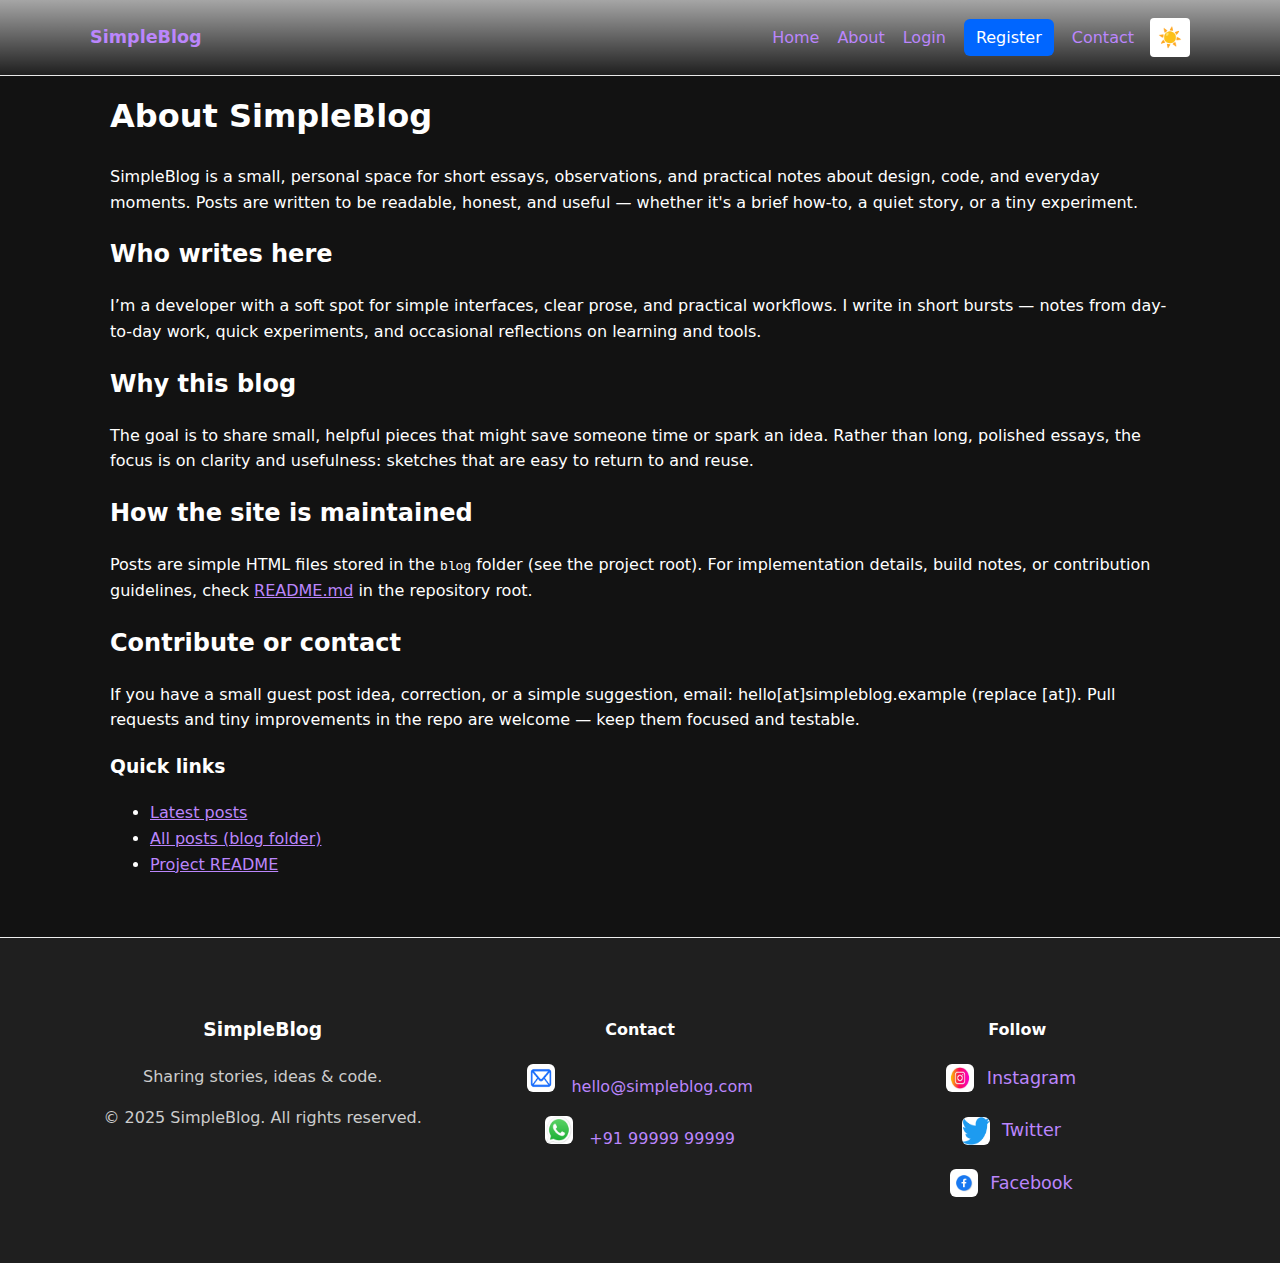
<file: about.html>
<!doctype html>
<html lang="en">
<head>
	<meta charset="utf-8" />
	<meta name="viewport" content="width=device-width,initial-scale=1" />
	<title>About — SimpleBlog</title>
	<link rel="stylesheet" href="styles/style.css" />
	<script defer src="scripts/theme-toggle.js"></script>
	<script defer src="scripts/nav-toggle.js"></script>
</head>
<body class="dark-theme">
	<header class="site-header">
		<div class="container header-inner">
			<a class="logo" href="index.html">SimpleBlog</a>
			<button class="nav-toggle" id="navToggle" aria-label="Toggle navigation">&#9776;</button>
			<nav class="nav" id="mainNav">
				<a href="index.html">Home</a>
				<a href="about.html">About</a>
				<a href="login.html">Login</a>
				<a href="register.html" class="btn">Register</a>
				<a href="#footer">Contact</a>
				<button id="themeToggle" class="theme-toggle">☀️</button>
			</nav>
		</div>
	</header>

	<main>
		<section class="container about-hero">
			<h1>About SimpleBlog</h1>
			<p class="lead">SimpleBlog is a small, personal space for short essays, observations, and practical notes about design, code, and everyday moments. Posts are written to be readable, honest, and useful — whether it's a brief how-to, a quiet story, or a tiny experiment.</p>
		</section>

		<section class="container about-grid">
			<article class="about-card">
				<h2>Who writes here</h2>
				<p>I’m a developer with a soft spot for simple interfaces, clear prose, and practical workflows. I write in short bursts — notes from day-to-day work, quick experiments, and occasional reflections on learning and tools.</p>
			</article>

			<article class="about-card">
				<h2>Why this blog</h2>
				<p>The goal is to share small, helpful pieces that might save someone time or spark an idea. Rather than long, polished essays, the focus is on clarity and usefulness: sketches that are easy to return to and reuse.</p>
			</article>

			<article class="about-card">
				<h2>How the site is maintained</h2>
				<p>Posts are simple HTML files stored in the <code>blog</code> folder (see the project root). For implementation details, build notes, or contribution guidelines, check <a href="../README.md">README.md</a> in the repository root.</p>
			</article>

			<article class="about-card">
				<h2>Contribute or contact</h2>
				<p>If you have a small guest post idea, correction, or a simple suggestion, email: hello[at]simpleblog.example (replace [at]). Pull requests and tiny improvements in the repo are welcome — keep them focused and testable.</p>
			</article>
		</section>

		<section class="container quick-links">
			<h3>Quick links</h3>
			<ul>
				<li><a href="index.html">Latest posts</a></li>
				<li><a href="blog/">All posts (blog folder)</a></li>
				<li><a href="../README.md">Project README</a></li>
			</ul>
		</section>
	</main>

	<footer id="footer" class="site-footer">
		<div class="container footer-grid">
			<div>
				<h3>SimpleBlog</h3>
				<p>Sharing stories, ideas & code.</p>
				<p>© 2025 SimpleBlog. All rights reserved.</p>
			</div>
			<div>
				<h4>Contact</h4>
				<p>
					<a href="mailto:hello@simpleblog.com">
						<img src="images/email.png" alt="Email Icon" width="24" height="24" />
						hello@simpleblog.com
					</a>
				</p>
				<p>
					<a href="https://wa.me/919999999999">
						<img src="images/whatapps.png" alt="WhatsApp Icon" width="24" height="24" />
						+91 99999 99999
					</a>
				</p>
			</div>
			<div>
				<h4>Follow</h4>
				<div class="socials vertical-socials">
					<a href="#">
						<img src="images/insta.png" alt="Instagram Icon" width="28" height="28" />
						Instagram
					</a>
					<a href="#">
						<img src="images/twitter.png" alt="Twitter Icon" width="28" height="28" />
						Twitter
					</a>
					<a href="#">
						<img src="images/fb.png" alt="Facebook Icon" width="28" height="28" />
						Facebook
					</a>
				</div>
			</div>
		</div>
	</footer>
</body>
</html>
</file>
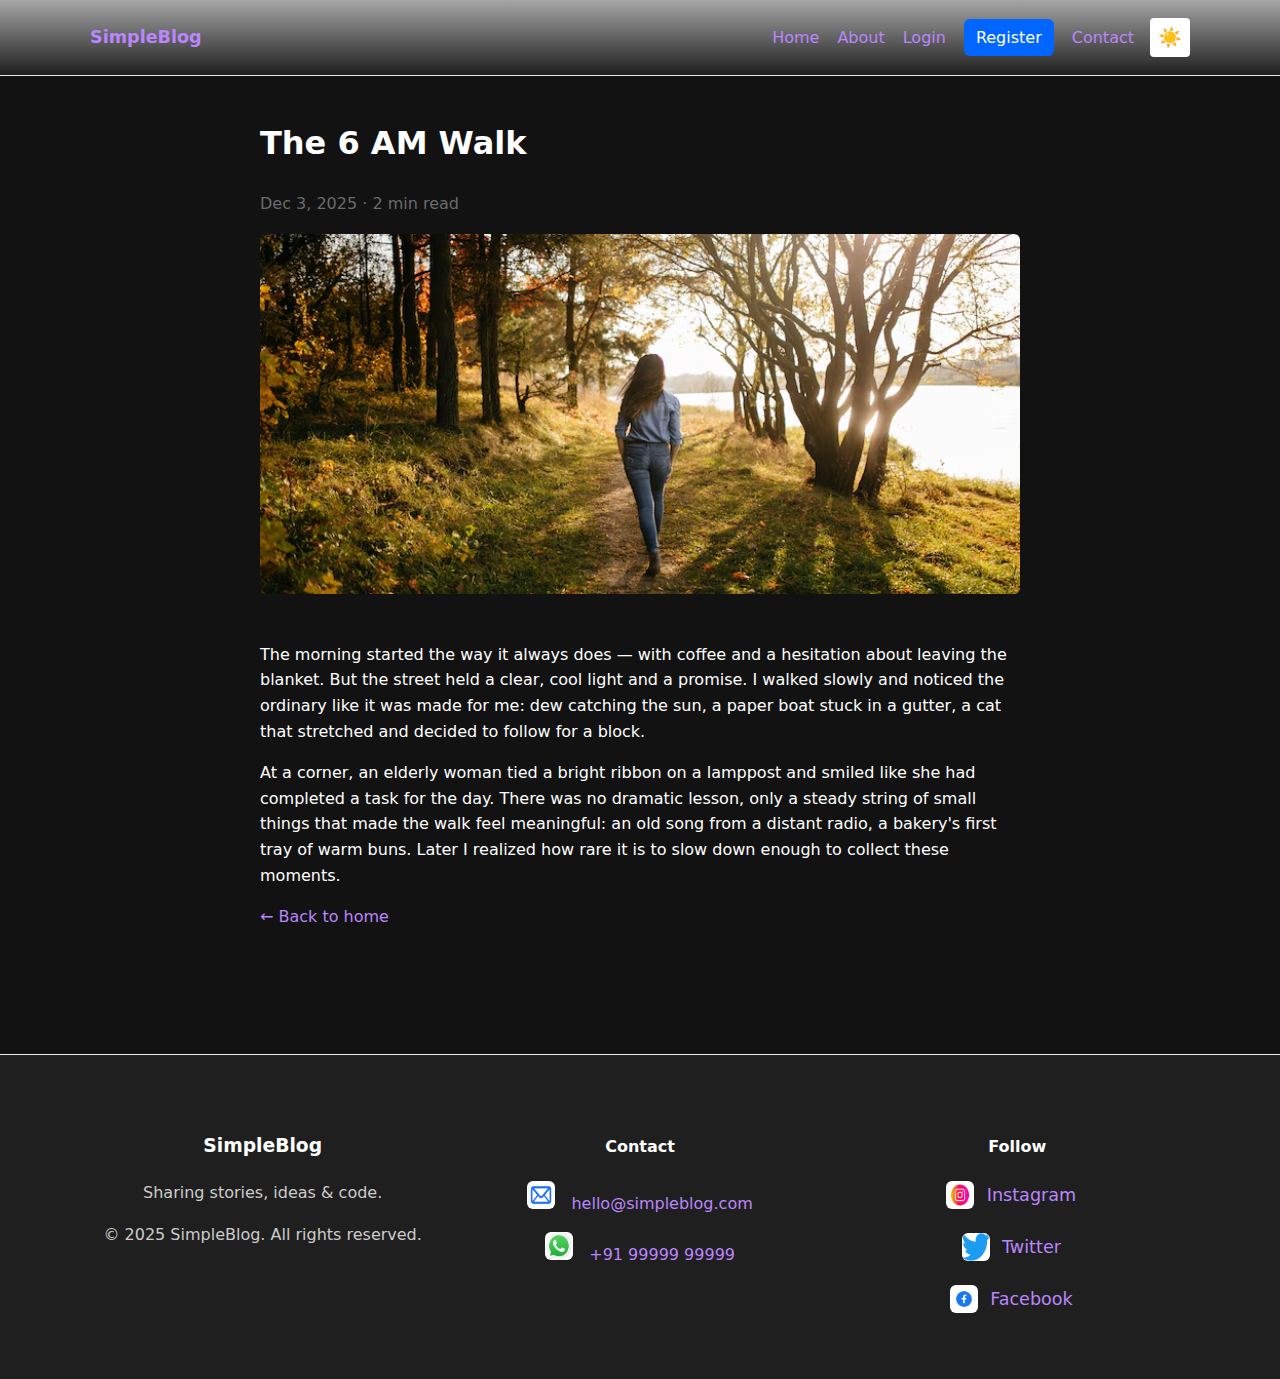
<file: blog-post-1.html>
<!doctype html>
<html lang="en">
<head>
	<meta charset="utf-8" />
	<meta name="viewport" content="width=device-width,initial-scale=1" />
	<title>The 6 AM Walk — SimpleBlog</title>
	<link rel="stylesheet" href="styles/style.css" />
	<script defer src="scripts/theme-toggle.js"></script>
	<script defer src="scripts/nav-toggle.js"></script>
</head>
<body class="dark-theme">
	<header class="site-header">
		<div class="container header-inner">
			<a class="logo" href="index.html">SimpleBlog</a>
			<button class="nav-toggle" id="navToggle" aria-label="Toggle navigation">&#9776;</button>
			<nav class="nav" id="mainNav">
				<a href="index.html">Home</a>
				<a href="about.html">About</a>
				<a href="login.html">Login</a>
				<a href="register.html" class="btn">Register</a>
				<a href="#footer">Contact</a>
				<button id="themeToggle" class="theme-toggle">☀️</button>
			</nav>
		</div>
	</header>

	<main class="container post-page">
		<article class="post">
			<h1>The 6 AM Walk</h1>
			<p class="meta">Dec 3, 2025 · 2 min read</p>
			<img class="post-hero" src="images/morning_walk.png" alt="A quiet morning walk" />
			<section class="post-content">
				<p>The morning started the way it always does — with coffee and a hesitation about leaving the blanket. But the street held a clear, cool light and a promise. I walked slowly and noticed the ordinary like it was made for me: dew catching the sun, a paper boat stuck in a gutter, a cat that stretched and decided to follow for a block.</p>

				<p>At a corner, an elderly woman tied a bright ribbon on a lamppost and smiled like she had completed a task for the day. There was no dramatic lesson, only a steady string of small things that made the walk feel meaningful: an old song from a distant radio, a bakery's first tray of warm buns. Later I realized how rare it is to slow down enough to collect these moments.</p>
			</section>

			<p><a class="back-link" href="index.html">← Back to home</a></p>
		</article>
	</main>

	<footer id="footer" class="site-footer">
		<div class="container footer-grid">
			<div>
				<h3>SimpleBlog</h3>
				<p>Sharing stories, ideas & code.</p>
				<p>© 2025 SimpleBlog. All rights reserved.</p>
			</div>
			<div>
				<h4>Contact</h4>
				<p>
					<a href="mailto:hello@simpleblog.com">
						<img src="images/email.png" alt="Email Icon" width="24" height="24" />
						hello@simpleblog.com
					</a>
				</p>
				<p>
					<a href="https://wa.me/919999999999">
						<img src="images/whatapps.png" alt="WhatsApp Icon" width="24" height="24" />
						+91 99999 99999
					</a>
				</p>
			</div>
			<div>
				<h4>Follow</h4>
				<div class="socials vertical-socials">
					<a href="#">
						<img src="images/insta.png" alt="Instagram Icon" width="28" height="28" />
						Instagram
					</a>
					<a href="#">
						<img src="images/twitter.png" alt="Twitter Icon" width="28" height="28" />
						Twitter
					</a>
					<a href="#">
						<img src="images/fb.png" alt="Facebook Icon" width="28" height="28" />
						Facebook
					</a>
				</div>
			</div>
		</div>
	</footer>
</body>
</html>
</file>
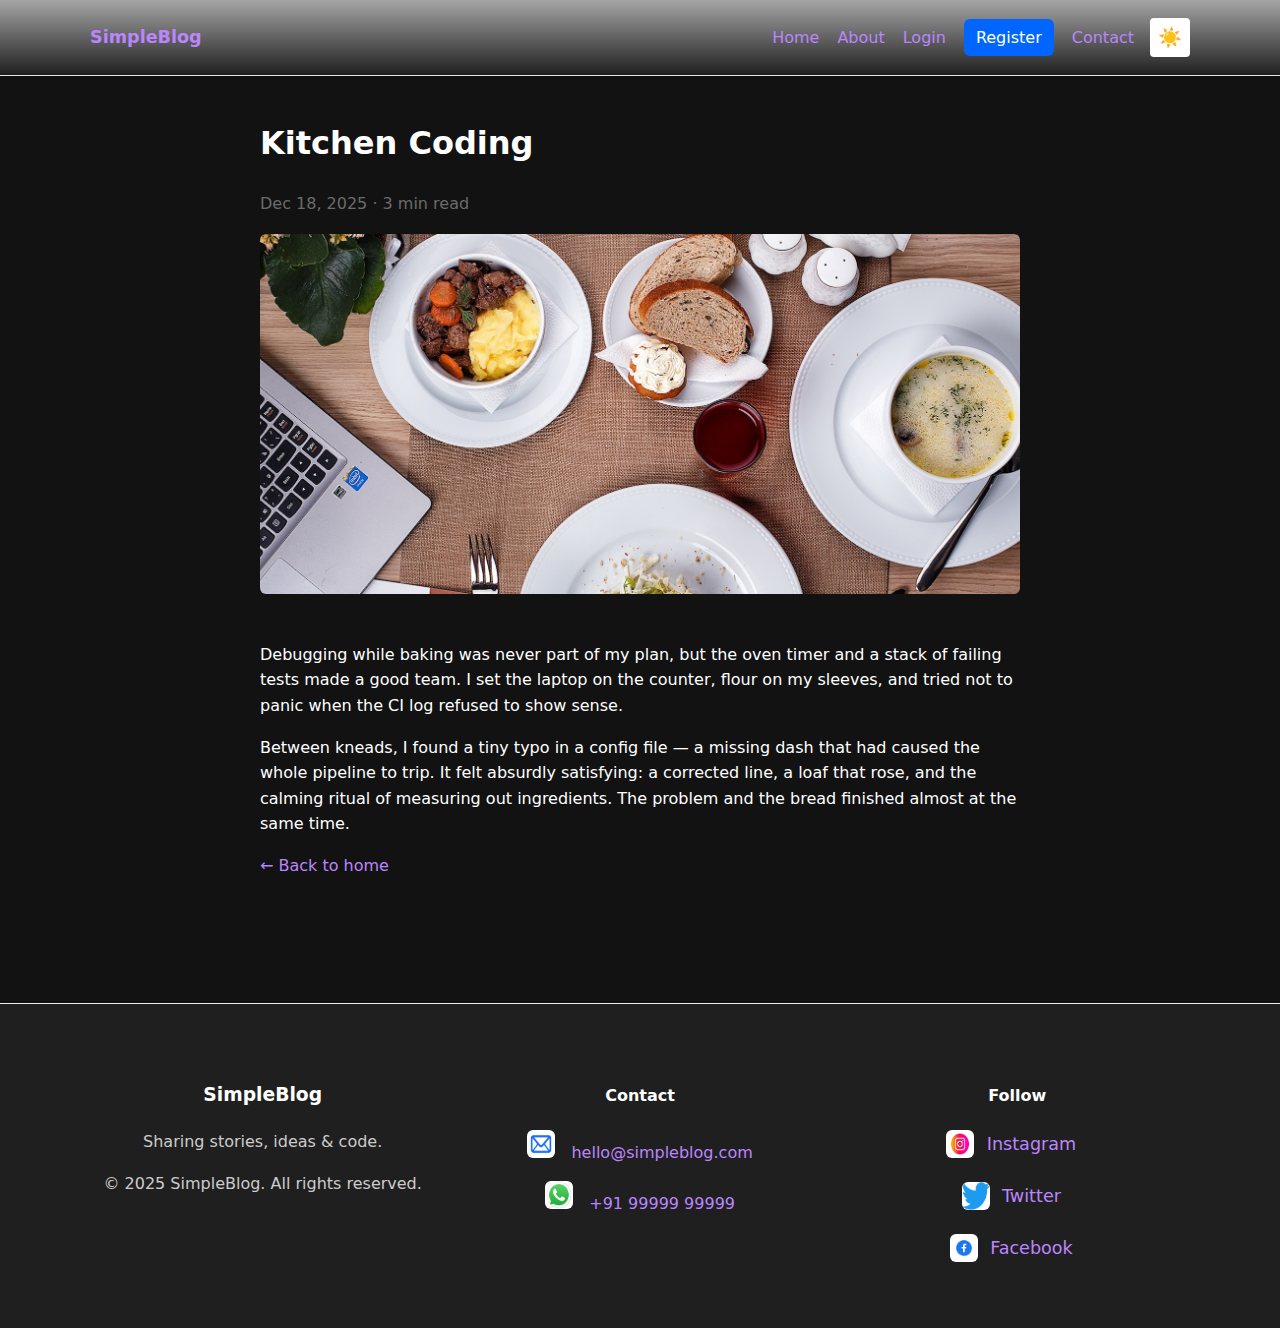
<file: blog-post-2.html>
<!doctype html>
<html lang="en">
<head>
	<meta charset="utf-8" />
	<meta name="viewport" content="width=device-width,initial-scale=1" />
	<title>Kitchen Coding — SimpleBlog</title>
	<link rel="stylesheet" href="styles/style.css" />
	<script defer src="scripts/theme-toggle.js"></script>
	<script defer src="scripts/nav-toggle.js"></script>
</head>
<body class="dark-theme">
	<header class="site-header">
		<div class="container header-inner">
			<a class="logo" href="index.html">SimpleBlog</a>
			<button class="nav-toggle" id="navToggle" aria-label="Toggle navigation">&#9776;</button>
			<nav class="nav" id="mainNav">
				<a href="index.html">Home</a>
				<a href="about.html">About</a>
				<a href="login.html">Login</a>
				<a href="register.html" class="btn">Register</a>
				<a href="#footer">Contact</a>
				<button id="themeToggle" class="theme-toggle">☀️</button>
			</nav>
		</div>
	</header>

	<main class="container post-page">
		<article class="post">
			<h1>Kitchen Coding</h1>
			<p class="meta">Dec 18, 2025 · 3 min read</p>
			<img class="post-hero" src="images/kitchen_coding.png" alt="Mixing dough and debugging" />
			<section class="post-content">
				<p>Debugging while baking was never part of my plan, but the oven timer and a stack of failing tests made a good team. I set the laptop on the counter, flour on my sleeves, and tried not to panic when the CI log refused to show sense.</p>

				<p>Between kneads, I found a tiny typo in a config file — a missing dash that had caused the whole pipeline to trip. It felt absurdly satisfying: a corrected line, a loaf that rose, and the calming ritual of measuring out ingredients. The problem and the bread finished almost at the same time.</p>
			</section>

			<p><a class="back-link" href="index.html">← Back to home</a></p>
		</article>
	</main>

	<footer id="footer" class="site-footer">
		<div class="container footer-grid">
			<div>
				<h3>SimpleBlog</h3>
				<p>Sharing stories, ideas & code.</p>
				<p>© 2025 SimpleBlog. All rights reserved.</p>
			</div>
			<div>
				<h4>Contact</h4>
				<p>
					<a href="mailto:hello@simpleblog.com">
						<img src="images/email.png" alt="Email Icon" width="24" height="24" />
						hello@simpleblog.com
					</a>
				</p>
				<p>
					<a href="https://wa.me/919999999999">
						<img src="images/whatapps.png" alt="WhatsApp Icon" width="24" height="24" />
						+91 99999 99999
					</a>
				</p>
			</div>
			<div>
				<h4>Follow</h4>
				<div class="socials vertical-socials">
					<a href="#">
						<img src="images/insta.png" alt="Instagram Icon" width="28" height="28" />
						Instagram
					</a>
					<a href="#">
						<img src="images/twitter.png" alt="Twitter Icon" width="28" height="28" />
						Twitter
					</a>
					<a href="#">
						<img src="images/fb.png" alt="Facebook Icon" width="28" height="28" />
						Facebook
					</a>
				</div>
			</div>
		</div>
	</footer>
</body>
</html>
</file>
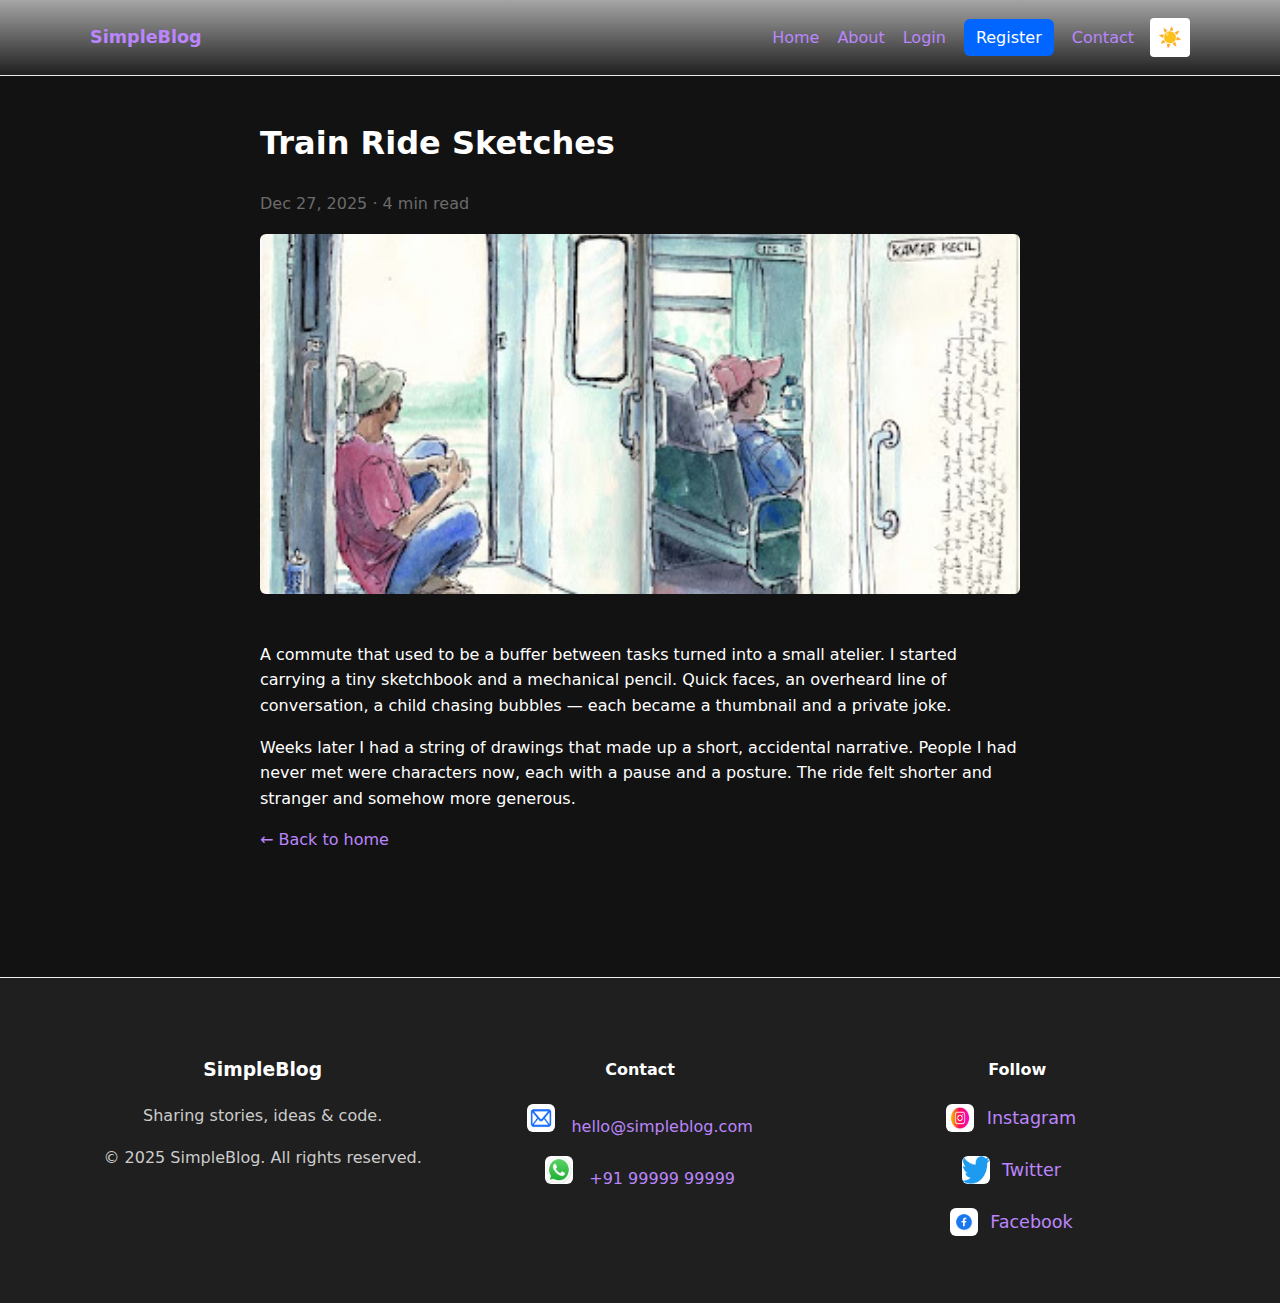
<file: blog-post-3.html>
<!doctype html>
<html lang="en">
<head>
	<meta charset="utf-8" />
	<meta name="viewport" content="width=device-width,initial-scale=1" />
	<title>Train Ride Sketches — SimpleBlog</title>
	<link rel="stylesheet" href="styles/style.css" />
	<script defer src="scripts/theme-toggle.js"></script>
	<script defer src="scripts/nav-toggle.js"></script>
</head>
<body class="dark-theme">
	<header class="site-header">
		<div class="container header-inner">
			<a class="logo" href="index.html">SimpleBlog</a>
			<button class="nav-toggle" id="navToggle" aria-label="Toggle navigation">&#9776;</button>
			<nav class="nav" id="mainNav">
				<a href="index.html">Home</a>
				<a href="about.html">About</a>
				<a href="login.html">Login</a>
				<a href="register.html" class="btn">Register</a>
				<a href="#footer">Contact</a>
				<button id="themeToggle" class="theme-toggle">☀️</button>
			</nav>
		</div>
	</header>

	<main class="container post-page">
		<article class="post">
			<h1>Train Ride Sketches</h1>
			<p class="meta">Dec 27, 2025 · 4 min read</p>
			<img class="post-hero" src="images/train_sketch.png" alt="Sketchbook on a train" />
			<section class="post-content">
				<p>A commute that used to be a buffer between tasks turned into a small atelier. I started carrying a tiny sketchbook and a mechanical pencil. Quick faces, an overheard line of conversation, a child chasing bubbles — each became a thumbnail and a private joke.</p>

				<p>Weeks later I had a string of drawings that made up a short, accidental narrative. People I had never met were characters now, each with a pause and a posture. The ride felt shorter and stranger and somehow more generous.</p>
			</section>

			<p><a class="back-link" href="index.html">← Back to home</a></p>
		</article>
	</main>

	<footer id="footer" class="site-footer">
		<div class="container footer-grid">
			<div>
				<h3>SimpleBlog</h3>
				<p>Sharing stories, ideas & code.</p>
				<p>© 2025 SimpleBlog. All rights reserved.</p>
			</div>
			<div>
				<h4>Contact</h4>
				<p>
					<a href="mailto:hello@simpleblog.com">
						<img src="images/email.png" alt="Email Icon" width="24" height="24" />
						hello@simpleblog.com
					</a>
				</p>
				<p>
					<a href="https://wa.me/919999999999">
						<img src="images/whatapps.png" alt="WhatsApp Icon" width="24" height="24" />
						+91 99999 99999
					</a>
				</p>
			</div>
			<div>
				<h4>Follow</h4>
				<div class="socials vertical-socials">
					<a href="#">
						<img src="images/insta.png" alt="Instagram Icon" width="28" height="28" />
						Instagram
					</a>
					<a href="#">
						<img src="images/twitter.png" alt="Twitter Icon" width="28" height="28" />
						Twitter
					</a>
					<a href="#">
						<img src="images/fb.png" alt="Facebook Icon" width="28" height="28" />
						Facebook
					</a>
				</div>
			</div>
		</div>
	</footer>
</body>
</html>
</file>
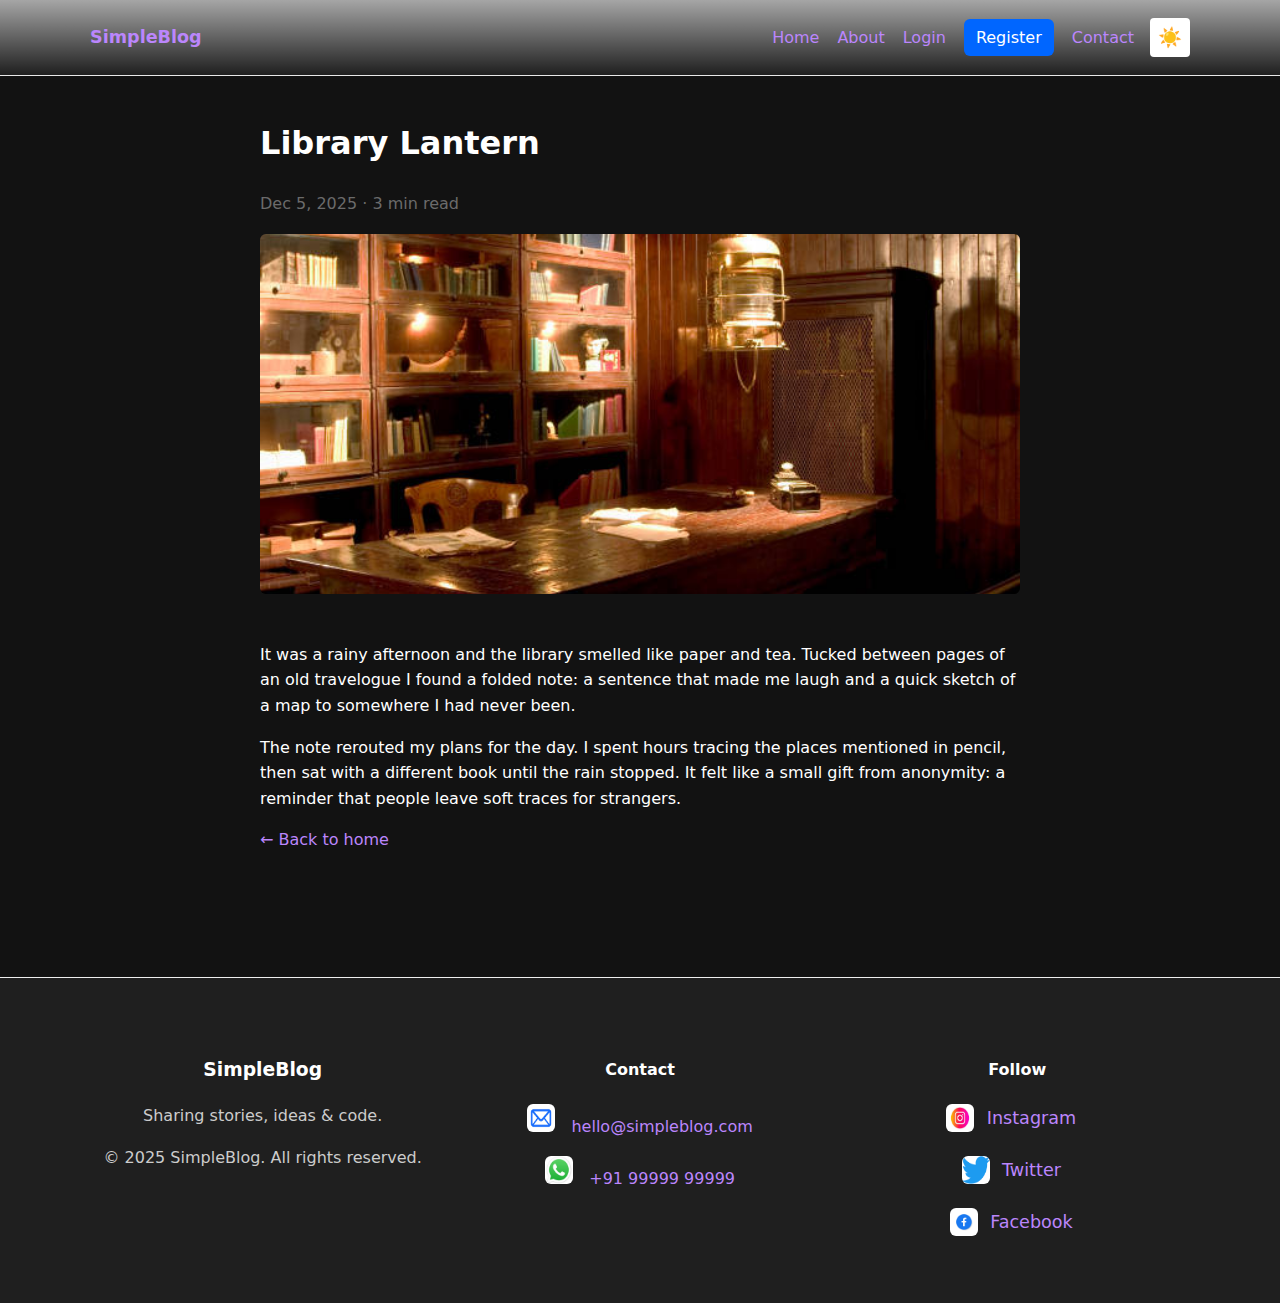
<file: blog-post-4.html>
<!doctype html>
<html lang="en">
<head>
	<meta charset="utf-8" />
	<meta name="viewport" content="width=device-width,initial-scale=1" />
	<title>Library Lantern — SimpleBlog</title>
	<link rel="stylesheet" href="styles/style.css" />
	<script defer src="scripts/theme-toggle.js"></script>
	<script defer src="scripts/nav-toggle.js"></script>
</head>
<body class="dark-theme">
	<header class="site-header">
		<div class="container header-inner">
			<a class="logo" href="index.html">SimpleBlog</a>
			<button class="nav-toggle" id="navToggle" aria-label="Toggle navigation">&#9776;</button>
			<nav class="nav" id="mainNav">
				<a href="index.html">Home</a>
				<a href="about.html">About</a>
				<a href="login.html">Login</a>
				<a href="register.html" class="btn">Register</a>
				<a href="#footer">Contact</a>
				<button id="themeToggle" class="theme-toggle">☀️</button>
			</nav>
		</div>
	</header>

	<main class="container post-page">
		<article class="post">
			<h1>Library Lantern</h1>
			<p class="meta">Dec 5, 2025 · 3 min read</p>
			<img class="post-hero" src="images/library_lantern.png" alt="A note found in a book" />
			<section class="post-content">
				<p>It was a rainy afternoon and the library smelled like paper and tea. Tucked between pages of an old travelogue I found a folded note: a sentence that made me laugh and a quick sketch of a map to somewhere I had never been.</p>

				<p>The note rerouted my plans for the day. I spent hours tracing the places mentioned in pencil, then sat with a different book until the rain stopped. It felt like a small gift from anonymity: a reminder that people leave soft traces for strangers.</p>
			</section>

			<p><a class="back-link" href="index.html">← Back to home</a></p>
		</article>
	</main>

	<footer id="footer" class="site-footer">
		<div class="container footer-grid">
			<div>
				<h3>SimpleBlog</h3>
				<p>Sharing stories, ideas & code.</p>
				<p>© 2025 SimpleBlog. All rights reserved.</p>
			</div>
			<div>
				<h4>Contact</h4>
				<p>
					<a href="mailto:hello@simpleblog.com">
						<img src="images/email.png" alt="Email Icon" width="24" height="24" />
						hello@simpleblog.com
					</a>
				</p>
				<p>
					<a href="https://wa.me/919999999999">
						<img src="images/whatapps.png" alt="WhatsApp Icon" width="24" height="24" />
						+91 99999 99999
					</a>
				</p>
			</div>
			<div>
				<h4>Follow</h4>
				<div class="socials vertical-socials">
					<a href="#">
						<img src="images/insta.png" alt="Instagram Icon" width="28" height="28" />
						Instagram
					</a>
					<a href="#">
						<img src="images/twitter.png" alt="Twitter Icon" width="28" height="28" />
						Twitter
					</a>
					<a href="#">
						<img src="images/fb.png" alt="Facebook Icon" width="28" height="28" />
						Facebook
					</a>
				</div>
			</div>
		</div>
	</footer>
</body>
</html>
</file>
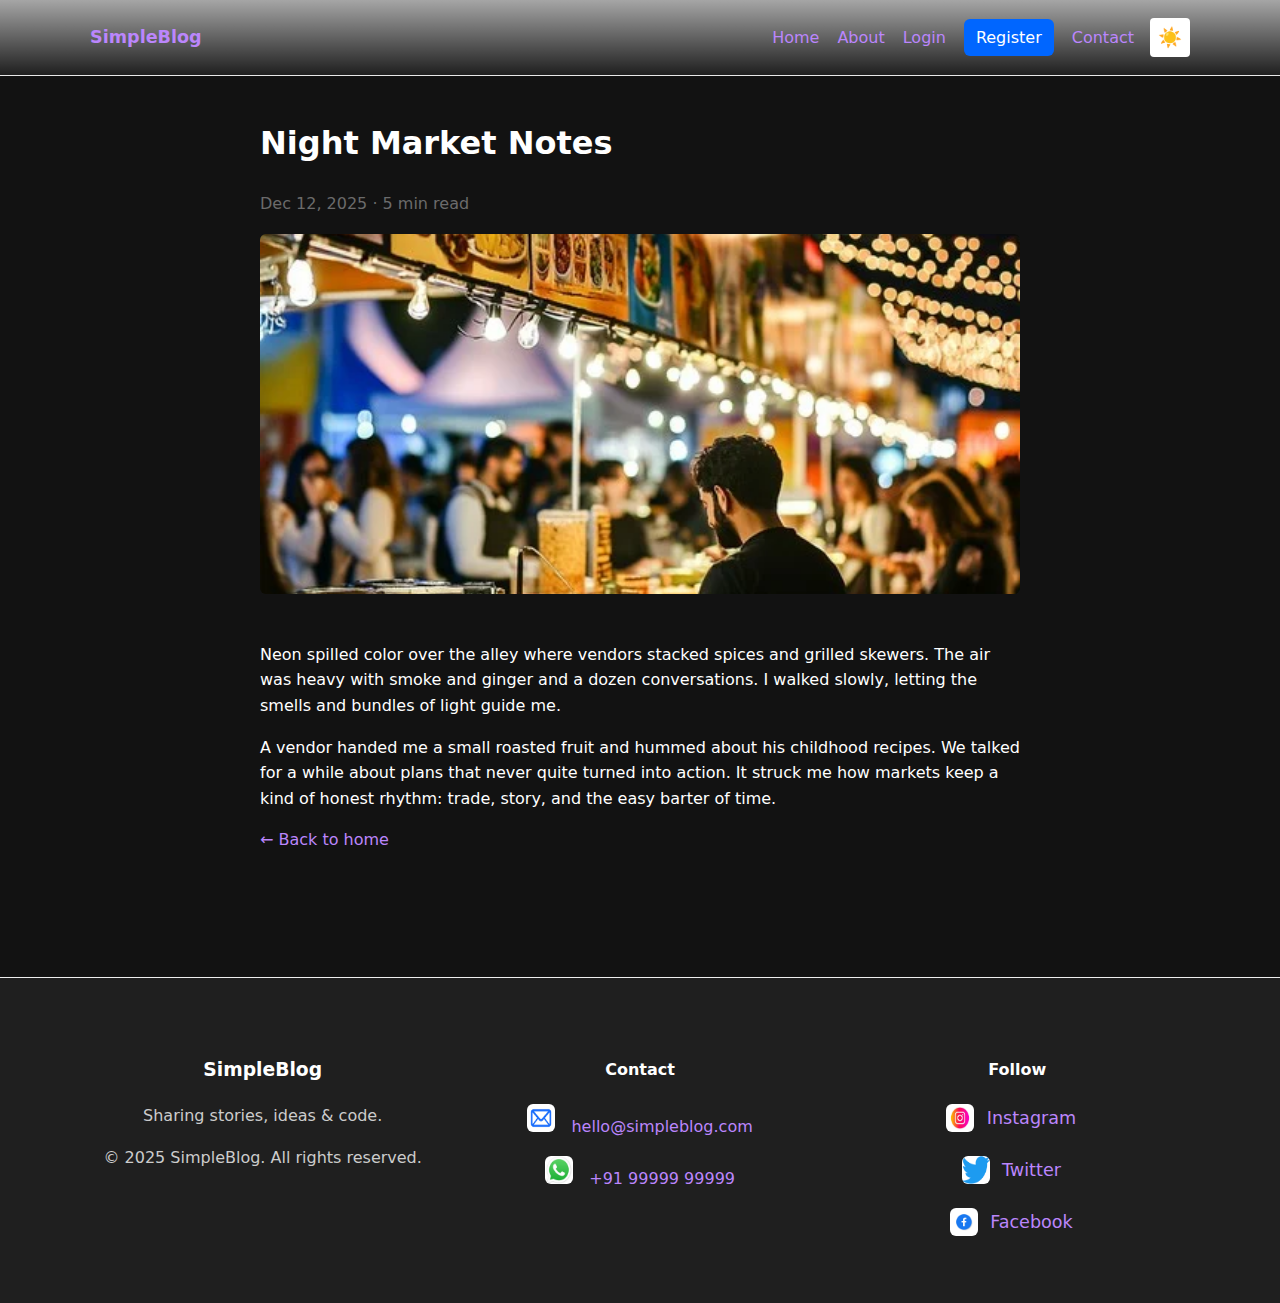
<file: blog-post-5.html>
<!doctype html>
<html lang="en">
<head>
	<meta charset="utf-8" />
	<meta name="viewport" content="width=device-width,initial-scale=1" />
	<title>Night Market Notes — SimpleBlog</title>
	<link rel="stylesheet" href="styles/style.css" />
	<script defer src="scripts/theme-toggle.js"></script>
	<script defer src="scripts/nav-toggle.js"></script>
</head>
<body class="dark-theme">
	<header class="site-header">
		<div class="container header-inner">
			<a class="logo" href="index.html">SimpleBlog</a>
			<button class="nav-toggle" id="navToggle" aria-label="Toggle navigation">&#9776;</button>
			<nav class="nav" id="mainNav">
				<a href="index.html">Home</a>
				<a href="about.html">About</a>
				<a href="login.html">Login</a>
				<a href="register.html" class="btn">Register</a>
				<a href="#footer">Contact</a>
				<button id="themeToggle" class="theme-toggle">☀️</button>
			</nav>
		</div>
	</header>

	<main class="container post-page">
		<article class="post">
			<h1>Night Market Notes</h1>
			<p class="meta">Dec 12, 2025 · 5 min read</p>
			<img class="post-hero" src="images/night_market.png" alt="Neon lights at a market" />
			<section class="post-content">
				<p>Neon spilled color over the alley where vendors stacked spices and grilled skewers. The air was heavy with smoke and ginger and a dozen conversations. I walked slowly, letting the smells and bundles of light guide me.</p>

				<p>A vendor handed me a small roasted fruit and hummed about his childhood recipes. We talked for a while about plans that never quite turned into action. It struck me how markets keep a kind of honest rhythm: trade, story, and the easy barter of time.</p>
			</section>

			<p><a class="back-link" href="index.html">← Back to home</a></p>
		</article>
	</main>

	<footer id="footer" class="site-footer">
		<div class="container footer-grid">
			<div>
				<h3>SimpleBlog</h3>
				<p>Sharing stories, ideas & code.</p>
				<p>© 2025 SimpleBlog. All rights reserved.</p>
			</div>
			<div>
				<h4>Contact</h4>
				<p>
					<a href="mailto:hello@simpleblog.com">
						<img src="images/email.png" alt="Email Icon" width="24" height="24" />
						hello@simpleblog.com
					</a>
				</p>
				<p>
					<a href="https://wa.me/919999999999">
						<img src="images/whatapps.png" alt="WhatsApp Icon" width="24" height="24" />
						+91 99999 99999
					</a>
				</p>
			</div>
			<div>
				<h4>Follow</h4>
				<div class="socials vertical-socials">
					<a href="#">
						<img src="images/insta.png" alt="Instagram Icon" width="28" height="28" />
						Instagram
					</a>
					<a href="#">
						<img src="images/twitter.png" alt="Twitter Icon" width="28" height="28" />
						Twitter
					</a>
					<a href="#">
						<img src="images/fb.png" alt="Facebook Icon" width="28" height="28" />
						Facebook
					</a>
				</div>
			</div>
		</div>
	</footer>
</body>
</html>
</file>
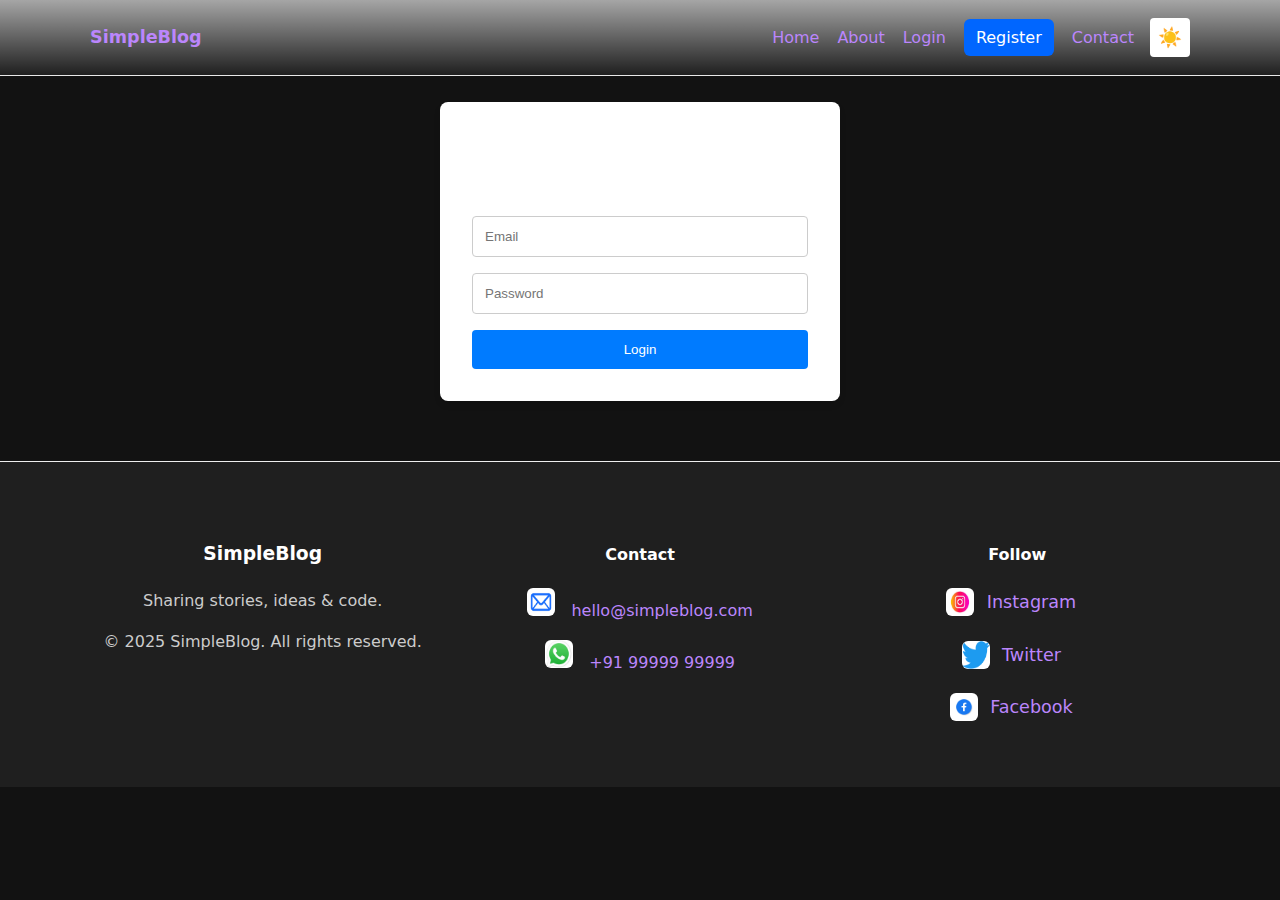
<file: login.html>
<!doctype html>
<html lang="en">

<head>
    <meta charset="utf-8" />
    <meta name="viewport" content="width=device-width,initial-scale=1" />
    <title>Login — SimpleBlog</title>
    <link rel="stylesheet" href="styles/style.css" />
    <script defer src="scripts/theme-toggle.js"></script>
	<script defer src="scripts/nav-toggle.js"></script>
</head>

<body class="dark-theme">
    <header class="site-header">
		<div class="container header-inner">
			<a class="logo" href="index.html">SimpleBlog</a>
			<button class="nav-toggle" id="navToggle" aria-label="Toggle navigation">&#9776;</button>
			<nav class="nav" id="mainNav">
				<a href="index.html">Home</a>
				<a href="about.html">About</a>
				<a href="login.html">Login</a>
				<a href="register.html" class="btn">Register</a>
				<a href="#footer">Contact</a>
				<button id="themeToggle" class="theme-toggle">☀️</button>
			</nav>
		</div>
	</header>

    <main>
        <form class="auth-form">
            <h2>Login</h2>
            <input type="email" placeholder="Email" required />
            <input type="password" placeholder="Password" required />
            <button type="submit">Login</button>
        </form>
    </main>

    <footer id="footer" class="site-footer">
        <div class="container footer-grid">
            <div>
                <h3>SimpleBlog</h3>
                <p>Sharing stories, ideas & code.</p>
                <p>© 2025 SimpleBlog. All rights reserved.</p>
            </div>
            <div>
                <h4>Contact</h4>
                <p>
                    <a href="mailto:hello@simpleblog.com">
                        <img src="images/email.png" alt="Email Icon" width="24" height="24" />
                        hello@simpleblog.com
                    </a>
                </p>
                <p>
                    <a href="https://wa.me/919999999999">
                        <img src="images/whatapps.png" alt="WhatsApp Icon" width="24" height="24" />
                        +91 99999 99999
                    </a>
                </p>
            </div>
            <div>
                <h4>Follow</h4>
                <div class="socials vertical-socials">
                    <a href="#">
                        <img src="images/insta.png" alt="Instagram Icon" width="28" height="28" />
                        Instagram
                    </a>
                    <a href="#">
                        <img src="images/twitter.png" alt="Twitter Icon" width="28" height="28" />
                        Twitter
                    </a>
                    <a href="#">
                        <img src="images/fb.png" alt="Facebook Icon" width="28" height="28" />
                        Facebook
                    </a>
                </div>
            </div>
        </div>
    </footer>
</body>

</html>
</file>
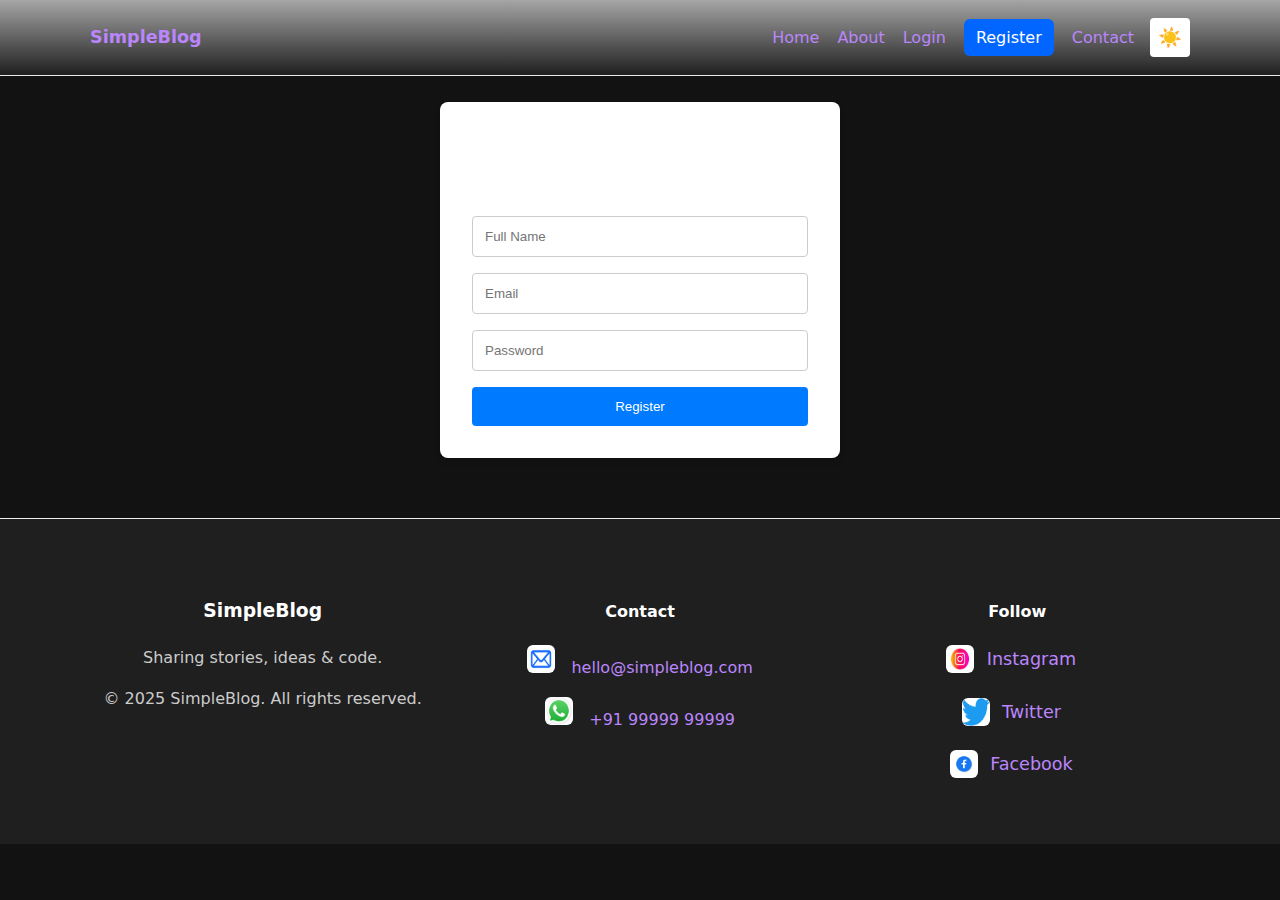
<file: register.html>
<!doctype html>
<html lang="en">
<head>
	<meta charset="utf-8" />
	<meta name="viewport" content="width=device-width,initial-scale=1" />
	<title>Register — SimpleBlog</title>
	<link rel="stylesheet" href="styles/style.css" />
	<script defer src="scripts/theme-toggle.js"></script>
	<script defer src="scripts/nav-toggle.js"></script>
</head>
<body class="dark-theme">
	<header class="site-header">
		<div class="container header-inner">
			<a class="logo" href="index.html">SimpleBlog</a>
			<button class="nav-toggle" id="navToggle" aria-label="Toggle navigation">&#9776;</button>
			<nav class="nav" id="mainNav">
				<a href="index.html">Home</a>
				<a href="about.html">About</a>
				<a href="login.html">Login</a>
				<a href="register.html" class="btn">Register</a>
				<a href="#footer">Contact</a>
				<button id="themeToggle" class="theme-toggle">☀️</button>
			</nav>
		</div>
	</header>

	<main>
		<form class="auth-form">
			<h2>Register</h2>
			<input type="text" placeholder="Full Name" required />
			<input type="email" placeholder="Email" required />
			<input type="password" placeholder="Password" required />
			<button type="submit">Register</button>
		</form>
	</main>

	<footer id="footer" class="site-footer">
		<div class="container footer-grid">
			<div>
				<h3>SimpleBlog</h3>
				<p>Sharing stories, ideas & code.</p>
				<p>© 2025 SimpleBlog. All rights reserved.</p>
			</div>
			<div>
				<h4>Contact</h4>
				<p>
					<a href="mailto:hello@simpleblog.com">
						<img src="images/email.png" alt="Email Icon" width="24" height="24" />
						hello@simpleblog.com
					</a>
				</p>
				<p>
					<a href="https://wa.me/919999999999">
						<img src="images/whatapps.png" alt="WhatsApp Icon" width="24" height="24" />
						+91 99999 99999
					</a>
				</p>
			</div>
			<div>
				<h4>Follow</h4>
				<div class="socials vertical-socials">
					<a href="#">
						<img src="images/insta.png" alt="Instagram Icon" width="28" height="28" />
						Instagram
					</a>
					<a href="#">
						<img src="images/twitter.png" alt="Twitter Icon" width="28" height="28" />
						Twitter
					</a>
					<a href="#">
						<img src="images/fb.png" alt="Facebook Icon" width="28" height="28" />
						Facebook
					</a>
				</div>
			</div>
		</div>
	</footer>
</body>
</html>
</file>
<file: styles/style.css>
:root{
	--bg: #ffffff;
	--text: #1a1a1a;
	--muted: #6b6b6b;
	--accent: #0066ff;
	--card: #f8f9fb;
	--max-width: 1100px;
	--radius: 8px;
	--gap: 24px;
}

*{box-sizing:border-box}
html,body{height:100%}
body{
	margin:0;
	font-family: system-ui, -apple-system, "Segoe UI", Roboto, "Helvetica Neue", Arial;
	color:var(--text);
	background:var(--bg);
	line-height:1.6;
	padding-top: 70px; /* Adjust if your header is taller/shorter */
}

.container{
	max-width:var(--max-width);
	margin:0 auto;
	padding:0 20px;
}

/* Header */
.site-header{
	border-bottom:1px solid #e8e8e8;
	background:linear-gradient(180deg,rgba(255,255,255,0.6),transparent);
	position: fixed;
	top: 0;
	left: 0;
	width: 100%;
	z-index: 10000;
}
.header-inner{
	display:flex;
	justify-content:space-between;
	align-items:center;
	padding:18px 0;
}
.logo{
	font-weight:700;
	color:var(--text);
	text-decoration:none;
	font-size:1.1rem;
}
.nav a{
	margin-left:18px;
	color:var(--muted);
	text-decoration:none;
}
.nav a:hover{color:var(--text)}

/* Button styles for register link */
.nav .btn{
  background:var(--accent);
  color:#fff;
  padding:6px 12px;
  border-radius:6px;
}

/* Theme toggle button */
.nav .theme-toggle {
	background-color: #000; /* Default: black for light theme */
	color: #fff;
	border: none;
	font-size: 1.2rem;
	cursor: pointer;
	margin-left: 1rem;
	padding: 0.5rem;
	border-radius: 4px;
	transition: background-color 0.3s, color 0.3s;
}

body.dark-theme .theme-toggle {
	background-color: #fff; /* White for dark theme */
	color: #000;
}

/* Hero */
.hero{
	padding:48px 0;
	text-align:center;
}
.hero h1{
	margin:0 0 8px;
	font-size:clamp(1.6rem,3vw,2.4rem);
}
.hero p{color:var(--muted)}

/* Posts grid */
.posts{
	display:grid;
	grid-template-columns:repeat(auto-fit,minmax(260px,1fr));
	gap:var(--gap);
	padding:32px 0 64px;
}
.post-card{
	background:var(--card);
	border-radius:var(--radius);
	overflow:hidden;
	transition:transform .18s ease, box-shadow .18s ease;
}
.post-card a{ color:inherit; text-decoration:none; display:block; padding:0;}
.post-card img{width:100%; height:160px; object-fit:cover; display:block;}
.post-card h2{font-size:1.05rem; margin:12px 16px 6px;}
.post-card .meta{font-size:.85rem; color:var(--muted); margin:0 16px;}
.post-card .excerpt{margin:8px 16px 18px; color:var(--muted)}

/* Hover */
.post-card:hover{transform:translateY(-6px); box-shadow:0 8px 20px rgba(15,15,15,0.08)}

/* Post page */
.post-page{padding:48px 0}
.post{max-width:760px; margin:0 auto}
.post h1{margin-top:0}
.post .meta{color:var(--muted); margin-bottom:18px}
.post-hero{width:100%; height:360px; object-fit:cover; border-radius:6px; margin-bottom:24px}
.post-content h2{margin-top:1.2rem}
.back-link{color:var(--accent); text-decoration:none}

/* Footer */
.site-footer{border-top:1px solid #eee; padding:18px 0; text-align:center; color:var(--muted)}

/* About page spacing */
.about-page{padding:48px 0}

/* Responsive tweaks */
@media (max-width:600px){
	.header-inner{padding:12px 0}
	.post-card img{height:140px}
	.post-hero{height:220px}
}

.site-footer {
  background:#111;
  color:#ccc;
  margin-top:60px;
}

.footer-grid{
  display:grid;
  grid-template-columns:repeat(auto-fit,minmax(220px,1fr));
  gap:32px;
  padding:40px 0;
}

.site-footer h3,
.site-footer h4{
  color:#fff;
}

.site-footer a{
  color:#ccc;
  text-decoration:none;
}
.site-footer a:hover{
  color:var(--accent);
}

.socials a{
  display:inline-block;
  margin-right:12px;
}

/* Dark Theme Styles */
body.dark-theme {
	background-color: #121212;
	color: #ffffff;
}

body.dark-theme a {
	color: #bb86fc;
}

body.dark-theme .site-header {
	background-color: #1f1f1f;
}

body.dark-theme .site-footer {
	background-color: #1f1f1f;
}

/* Login and Register Page Styles */
form.auth-form {
	max-width: 400px;
	margin: 2rem auto;
	padding: 2rem;
	background: #ffffff;
	border-radius: 8px;
	box-shadow: 0 4px 6px rgba(0, 0, 0, 0.1);
}

form.auth-form.dark-theme {
	background: #1f1f1f;
	color: #ffffff;
}

form.auth-form h2 {
	text-align: center;
	margin-bottom: 1.5rem;
}

form.auth-form input {
	width: 100%;
	padding: 0.75rem;
	margin-bottom: 1rem;
	border: 1px solid #ccc;
	border-radius: 4px;
}

form.auth-form button {
	width: 100%;
	padding: 0.75rem;
	background: #007bff;
	color: #ffffff;
	border: none;
	border-radius: 4px;
	cursor: pointer;
}

form.auth-form button:hover {
	background: #0056b3;
}

/* Vertical Social Links */
.vertical-socials {
	display: flex;
	flex-direction: column;
	align-items: center;
	gap: 1rem;
	margin-top: 0.5rem;
}

.vertical-socials a {
	display: flex;
	align-items: center;
	font-size: 1.1rem;
	margin-bottom: 0.5rem;
	text-align: center;
}

.vertical-socials img,
.footer-grid img {
	margin-right: 0.7em;
	width: 28px;
	height: 28px;
	border-radius: 6px;
}

/* Responsive Navbar */
.nav {
	display: flex;
	align-items: center;
}

.nav-toggle {
	display: none;
	background: none;
	border: none;
	font-size: 2rem;
	color: var(--text);
	cursor: pointer;
	margin-left: 18px;
}

@media (max-width: 700px) {
	.header-inner {
		flex-direction: row;
		position: relative;
	}
	.nav {
		position: fixed;
		top: 0;
		right: 0;
		background: #1b1d21; /* changed from #222 to a lighter gray */
		flex-direction: column;
		align-items: flex-start;
		width: 220px;
		height: 100vh;
		padding: 80px 24px 24px 24px;
		border-radius: 0 0 0 12px;
		/* box-shadow: 0 4px 16px rgba(0,0,0,0.15); */
		display: none;
		z-index: 9999;
	}
	.nav a:hover{color:var(--text)}
	.nav.open {
		display: flex;
	}
	.nav a, .nav .btn, .nav .theme-toggle {
		margin: 12px 0;
		width: 100%;
	}
	.nav-toggle {
		display: block;
		z-index: 10000;
		background: none;
		color: white;
		border: none;
		position: relative;
	}
}
</file>
